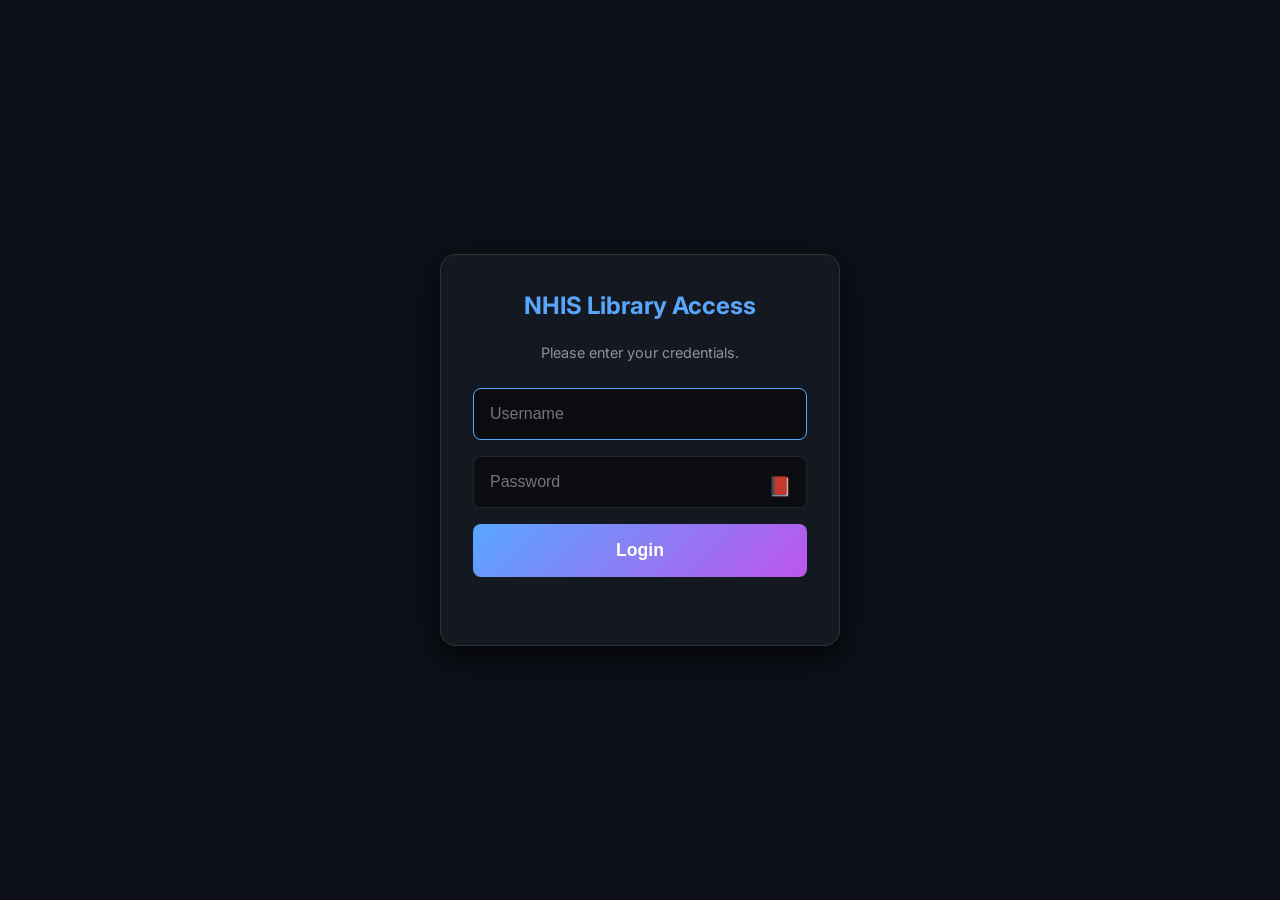
<file: activities.html>
<!DOCTYPE html>
<html lang="en">

<head>
    <meta charset="UTF-8">
    <meta name="viewport" content="width=device-width, initial-scale=1.0, maximum-scale=1.0, user-scalable=0">
    <title>Monthly Activities - NHIS Library</title>
    <link rel="stylesheet" href="styles.css?v=1.6">
    <link href="https://fonts.googleapis.com/css2?family=Inter:wght@400;500;600;700;800&display=swap" rel="stylesheet">
    <link href="https://unpkg.com/aos@2.3.1/dist/aos.css" rel="stylesheet">
    <style>
        /* Login Overlay Styles */
        .login-overlay {
            position: fixed;
            top: 0;
            left: 0;
            width: 100%;
            height: 100%;
            background-color: #0d1117;
            z-index: 999999;
            display: flex;
            align-items: center;
            justify-content: center;
        }

        .login-card {
            background: rgba(22, 27, 34, 0.95);
            border: 1px solid rgba(255, 255, 255, 0.1);
            border-radius: 16px;
            padding: 2rem;
            text-align: center;
            box-shadow: 0 10px 30px rgba(0, 0, 0, 0.8);
            max-width: 90%;
            width: 400px;
            z-index: 1000000;
        }

        .login-card h2 { color: #58a6ff; margin-bottom: 1rem; font-size: 1.5rem; }
        .login-card p { color: #8b949e; margin-bottom: 1.5rem; font-size: 0.9rem; }
        .login-input {
            width: 100%; padding: 1rem; margin-bottom: 1rem;
            background: rgba(0, 0, 0, 0.5); border: 1px solid rgba(255, 255, 255, 0.1);
            border-radius: 8px; color: #c9d1d9; font-size: 16px;
            outline: none; box-sizing: border-box;
        }
        .login-input:focus { border-color: #58a6ff; }
        .login-btn {
            width: 100%; padding: 1rem; background: linear-gradient(135deg, #58a6ff, #bd56eb);
            color: white; border: none; border-radius: 8px; font-size: 1.1rem;
            font-weight: bold; cursor: pointer;
        }
        .login-error { color: #ff4b4b; margin-top: 1rem; font-size: 0.9rem; min-height: 20px; }

        body.locked>*:not(.login-overlay) { display: none !important; }

        .month-card {
            background: rgba(22, 27, 34, 0.9);
            border: 1px solid rgba(255, 255, 255, 0.1);
            border-radius: 12px;
            padding: 2rem;
            text-align: center;
            transition: all 0.3s ease;
            cursor: pointer;
            text-decoration: none;
            display: block;
            color: white;
        }

        .month-card:hover {
            transform: translateY(-5px);
            border-color: #58a6ff;
            box-shadow: 0 10px 20px rgba(88, 166, 255, 0.2);
        }

        .month-card h3 {
            font-size: 1.8rem;
            margin-bottom: 0.5rem;
            color: #58a6ff;
        }
    </style>
</head>

<body class="locked">
    <!-- Login Overlay -->
    <div id="loginOverlay" class="login-overlay">
        <div class="login-card">
            <h2>NHIS Library Access</h2>
            <p>Please enter your credentials.</p>
            <input type="text" id="loginUsername" placeholder="Username" class="login-input" autocomplete="off" autocorrect="off" autocapitalize="none">
            <div style="position: relative; width: 100%; margin-bottom: 1rem;">
                <input type="password" id="loginPassword" placeholder="Password" class="login-input" style="margin-bottom: 0; padding-right: 40px;" autocorrect="off" autocapitalize="none">
                <span id="togglePassword" style="position: absolute; right: 15px; top: 15px; cursor: pointer; font-size: 1.2rem; user-select: none; opacity: 0.8;" title="Toggle Password Visibility">📕</span>
            </div>
            <button id="loginBtn" class="login-btn">Login</button>
            <div id="loginError" class="login-error"></div>
        </div>
    </div>

    <!-- Navigation -->
    <nav class="navbar" data-aos="fade-down" data-aos-duration="1000">
        <div class="logo-container">
            <span class="logo-text">📚 NHIS Primary Library</span>
        </div>
        <ul class="nav-links">
            <li><a href="index.html">Home</a></li>
            <li><a href="noticeboard.html">Noticeboard</a></li>
            <li><a href="activities.html" style="color: var(--primary);">Monthly Activities</a></li>
        </ul>
    </nav>

    <!-- Activities Section -->
    <section class="section" style="margin-top: 80px; min-height: 100vh;">
        <div class="section-header" data-aos="fade-up">
            <h2 style="color: #58a6ff;">📅 Monthly Activities</h2>
            <p>Select a month to view our special library activities</p>
        </div>

        <div style="max-width: 800px; margin: 2rem auto; display: grid; grid-template-columns: repeat(auto-fill, minmax(250px, 1fr)); gap: 1.5rem; padding: 0 1.5rem;">
            <!-- June Card -->
            <a href="june_activity.html" class="month-card" data-aos="zoom-in" data-aos-delay="100">
                <h3>June</h3>
                <p style="color: #8b949e;">View activity details and video</p>
            </a>
            <!-- Placeholders for other months could go here -->
            <div class="month-card" data-aos="zoom-in" data-aos-delay="200" style="opacity: 0.5; cursor: not-allowed;" onclick="return false;">
                <h3>July</h3>
                <p style="color: #8b949e;">Coming Soon...</p>
            </div>
        </div>
    </section>

    <!-- Footer -->
    <footer>
        <p>&copy; 2026 New Horizon International School Library. All rights reserved.</p>
    </footer>

    <!-- Script -->
    <script>
        // --- Login Logic ---
        const loginOverlay = document.getElementById('loginOverlay');
        const loginBtn = document.getElementById('loginBtn');
        const loginUsernameInput = document.getElementById('loginUsername');
        const loginPasswordInput = document.getElementById('loginPassword');
        const loginError = document.getElementById('loginError');

        if (sessionStorage.getItem('nhis_authenticated') === 'true') {
            loginOverlay.style.display = 'none';
            document.body.style.overflow = 'auto';
            document.body.classList.remove('locked');
        } else {
            document.body.style.overflow = 'hidden';
            loginUsernameInput.focus();
        }

        loginBtn.addEventListener('click', function () {
            const username = loginUsernameInput.value.trim().toLowerCase();
            const password = loginPasswordInput.value.trim().toLowerCase();

            if (username === 'nhisparent' && password === 'parent123') {
                sessionStorage.setItem('nhis_authenticated', 'true');
                loginOverlay.style.display = 'none';
                document.body.style.overflow = 'auto';
                document.body.classList.remove('locked');
            } else {
                loginError.textContent = 'Invalid username or password.';
            }
        });

        const togglePassword = document.getElementById('togglePassword');
        togglePassword.addEventListener('click', function () {
            const type = loginPasswordInput.getAttribute('type') === 'password' ? 'text' : 'password';
            loginPasswordInput.setAttribute('type', type);
            this.textContent = type === 'password' ? '📕' : '📖';
        });

        loginPasswordInput.addEventListener('keypress', function (e) {
            if (e.key === 'Enter') loginBtn.click();
        });
        loginUsernameInput.addEventListener('keypress', function (e) {
            if (e.key === 'Enter') loginPasswordInput.focus();
        });
    </script>
    <script src="https://unpkg.com/aos@2.3.1/dist/aos.js"></script>
    <script>
        AOS.init({ once: true, offset: 50 });
    </script>
</body>
</html>
</file>
<file: styles.css>
:root {
  --bg-color: #0d1117;
  --surface: rgba(22, 27, 34, 0.7);
  --border: rgba(255, 255, 255, 0.1);
  --primary: #58a6ff;
  --primary-glow: rgba(88, 166, 255, 0.3);
  --accent: #bd56eb;
  --text-main: #c9d1d9;
  --text-muted: #8b949e;
  --nav-bg: rgba(13, 17, 23, 0.8);
}

* {
  box-sizing: border-box;
  margin: 0;
  padding: 0;
  scroll-behavior: smooth;
}

html, body {
  font-family: 'Inter', system-ui, -apple-system, sans-serif;
  background-color: var(--bg-color);
  color: var(--text-main);
  line-height: 1.6;
  overflow-x: hidden;
  width: 100%;
  margin: 0;
  padding: 0;
}

/* Glassmorphism Navigation */
.navbar {
  position: fixed;
  top: 0;
  width: 100%;
  display: flex;
  justify-content: space-between;
  align-items: center;
  padding: 1.5rem 5%;
  background: var(--nav-bg);
  backdrop-filter: blur(12px);
  -webkit-backdrop-filter: blur(12px);
  border-bottom: 1px solid var(--border);
  z-index: 1000;
  transition: all 0.3s ease;
}

.logo-container {
  display: flex;
  align-items: center;
  gap: 1rem;
}

.logo-text {
  font-size: 1.5rem;
  font-weight: 800;
  background: linear-gradient(135deg, var(--primary), var(--accent));
  -webkit-background-clip: text;
  background-clip: text;
  -webkit-text-fill-color: transparent;
  letter-spacing: -0.5px;
}

.nav-links {
  display: flex;
  gap: 2rem;
  list-style: none;
}

.nav-links a {
  color: var(--text-main);
  text-decoration: none;
  font-weight: 500;
  font-size: 1rem;
  transition: color 0.2s ease;
}

.nav-links a:hover {
  color: var(--primary);
}

/* Hero Section */
.hero {
  min-height: 100vh;
  display: flex;
  flex-direction: column;
  justify-content: center;
  align-items: center;
  text-align: center;
  padding: 8rem 5% 5rem;
  position: relative;
  overflow: hidden;
}

/* Hero Background Video */
.hero-video {
  position: absolute;
  top: 0;
  left: 0;
  width: 100%;
  height: 100%;
  object-fit: cover;
  object-position: center center;
  z-index: 0;
}

/* Dark overlay to keep text readable */
.hero-overlay {
  position: absolute;
  inset: 0;
  background: rgba(0, 0, 0, 0.55);
  z-index: 1;
}

.hero-content {
  position: relative;
  z-index: 50;
}

/* Background Glow Effects */
.hero::before {
  content: '';
  position: absolute;
  top: 20%;
  left: 20%;
  width: 40vw;
  height: 40vw;
  background: var(--primary-glow);
  filter: blur(100px);
  border-radius: 50%;
  z-index: -1;
  animation: float 8s infinite alternate;
}

.hero::after {
  content: '';
  position: absolute;
  bottom: 20%;
  right: 20%;
  width: 30vw;
  height: 30vw;
  background: rgba(189, 86, 235, 0.2);
  filter: blur(100px);
  border-radius: 50%;
  z-index: -1;
  animation: float 10s infinite alternate-reverse;
}

@keyframes float {
  0% { transform: translateY(0) scale(1); }
  100% { transform: translateY(-50px) scale(1.1); }
}

.hero h1 {
  font-size: 4.5rem;
  font-weight: 800;
  line-height: 1.1;
  margin-bottom: 1.5rem;
  background: linear-gradient(to right, #ffffff, #8b949e);
  -webkit-background-clip: text;
  -webkit-text-fill-color: transparent;
  animation: fadeUp 1s ease-out;
}

.hero p {
  font-size: 1.2rem;
  color: var(--text-muted);
  max-width: 600px;
  margin-bottom: 3rem;
  animation: fadeUp 1s ease-out 0.2s backwards;
}

/* Modern Search/Catalog Bar */
.search-container {
  display: flex;
  width: 100%;
  max-width: 600px;
  position: relative;
  background: var(--surface);
  border: 1px solid var(--border);
  border-radius: 50px;
  padding: 0.5rem;
  backdrop-filter: blur(10px);
  animation: fadeUp 1s ease-out 0.4s backwards;
  box-shadow: 0 8px 32px rgba(0, 0, 0, 0.2);
  transition: border-color 0.3s, box-shadow 0.3s;
  z-index: 105; /* Ensures the whole container context sits above the grids below */
}

.search-container:focus-within {
  border-color: var(--primary);
  box-shadow: 0 0 20px var(--primary-glow);
}

.search-input {
  flex: 1;
  background: none;
  border: none;
  padding: 1rem 1.5rem;
  color: var(--text-main);
  font-size: 16px;
  outline: none;
}

.search-input::placeholder {
  color: var(--text-muted);
}

.search-btn {
  background: linear-gradient(135deg, var(--primary), #2b70c9);
  color: white;
  border: none;
  border-radius: 50px;
  padding: 0 2rem;
  font-weight: 600;
  cursor: pointer;
  transition: transform 0.2s, box-shadow 0.2s;
}

.search-btn:hover {
  transform: translateY(-2px);
  box-shadow: 0 5px 15px var(--primary-glow);
}

/* Autocomplete Dropdown */
.autocomplete-dropdown {
  position: absolute;
  top: calc(100% + 10px);
  left: 0;
  width: 100%;
  max-height: 250px;
  background: var(--nav-bg);
  backdrop-filter: blur(12px);
  -webkit-backdrop-filter: blur(12px);
  border: 1px solid var(--border);
  border-radius: 16px;
  overflow-y: auto;
  box-shadow: 0 10px 30px rgba(0, 0, 0, 0.8);
  z-index: 9999; /* Forces dropdown OVER everything else */
  display: none;
  flex-direction: column;
  padding: 0.5rem 0;
  text-align: left;
}

.autocomplete-item {
  padding: 0.75rem 1.5rem;
  color: var(--text-main);
  cursor: pointer;
  transition: background 0.2s;
  font-size: 0.95rem;
  border-bottom: 1px solid rgba(255, 255, 255, 0.05);
  display: flex;
  align-items: center;
  gap: 10px;
}

.autocomplete-item:last-child {
  border-bottom: none;
}

.autocomplete-item:hover {
  background: rgba(88, 166, 255, 0.15);
}

.autocomplete-item strong {
  color: var(--primary);
}

/* Sections Grid Layout */
.section {
  padding: 6rem 5%;
}

.section-header {
  text-align: center;
  margin-bottom: 4rem;
}

.section-header h2 {
  font-size: 2.5rem;
  font-weight: 700;
  margin-bottom: 1rem;
}

.section-header p {
  color: var(--text-muted);
}

/* Catalog Cards */
.catalog-grid {
  display: grid;
  grid-template-columns: repeat(auto-fit, minmax(300px, 1fr));
  gap: 2rem;
  margin-top: 2rem;
}

.card {
  background: var(--surface);
  border: 1px solid var(--border);
  border-radius: 16px;
  padding: 2rem;
  backdrop-filter: blur(10px);
  transition: all 0.3s ease;
  cursor: default;
}

.card:hover {
  transform: translateY(-5px);
  border-color: var(--primary);
  box-shadow: 0 10px 30px rgba(0, 0, 0, 0.2);
}

.card-icon {
  font-size: 2.5rem;
  margin-bottom: 1.5rem;
  display: inline-block;
  background: linear-gradient(135deg, var(--primary), var(--accent));
  -webkit-background-clip: text;
  -webkit-text-fill-color: transparent;
}

.card-title {
  font-size: 1.25rem;
  font-weight: 600;
  margin-bottom: 0.75rem;
  color: white;
}

.card-desc {
  color: var(--text-muted);
  font-size: 0.95rem;
}

/* About Section */
.about-content {
  display: grid;
  grid-template-columns: 1fr 2fr;
  gap: 2rem;
  max-width: 1200px;
  margin: 0 auto;
}

.about-card {
  background: var(--surface);
  border: 1px solid var(--border);
  border-radius: 16px;
  padding: 2.5rem;
  backdrop-filter: blur(10px);
  transition: transform 0.3s, border-color 0.3s;
}

.about-card:hover {
  transform: translateY(-5px);
  border-color: var(--accent);
}

.about-card h3 {
  font-size: 1.5rem;
  color: white;
  margin-bottom: 1rem;
  display: flex;
  align-items: center;
  gap: 0.5rem;
}

.about-card p {
  color: var(--text-muted);
  margin-bottom: 1rem;
  line-height: 1.7;
}

.activity-list {
  list-style: none;
  color: var(--text-muted);
  margin-top: 1.5rem;
}

.activity-list li {
  margin-bottom: 1rem;
  padding-left: 1.5rem;
  position: relative;
}

.activity-list li::before {
  content: '✦';
  color: var(--primary);
  position: absolute;
  left: 0;
  top: 0;
}

.activity-list strong {
  color: #fff;
}

/* Pictures & Media Gallery Layout */
.gallery-grid {
  display: grid;
  grid-template-columns: repeat(auto-fill, minmax(250px, 1fr));
  gap: 1.5rem;
  margin-top: 2rem;
}

.gallery-item {
  position: relative;
  border-radius: 12px;
  overflow: hidden;
  height: 250px;
  background: var(--surface);
  border: 1px solid var(--border);
  transition: transform 0.3s ease;
  display: flex;
  align-items: center;
  justify-content: center;
  color: var(--text-muted);
}

.gallery-item:hover {
  transform: scale(1.03);
  border-color: var(--accent);
}

.gallery-item img {
  width: 100%;
  height: 100%;
  object-fit: cover;
  transition: transform 0.5s ease;
}

.gallery-item:hover img {
  transform: scale(1.1);
}

.gallery-caption {
  position: absolute;
  bottom: 0;
  left: 0;
  width: 100%;
  padding: 12px;
  background: rgba(13, 17, 23, 0.85); /* Semi-transparent dark background */
  color: white;
  text-align: center;
  font-weight: 600;
  font-size: 1rem;
  z-index: 2;
  border-top: 1px solid var(--border);
  backdrop-filter: blur(4px);
  transition: background 0.3s ease;
}

.gallery-item:hover .gallery-caption {
  background: var(--primary); /* Highlight on hover */
  border-color: var(--primary);
}

/* Lightbox Styles */
.lightbox {
  display: none;
  position: fixed;
  z-index: 2000;
  left: 0;
  top: 0;
  width: 100%;
  height: 100%;
  background-color: rgba(0, 0, 0, 0.85);
  backdrop-filter: blur(8px);
  align-items: center;
  justify-content: center;
  flex-direction: column;
  opacity: 0;
  transition: opacity 0.3s ease;
}

.lightbox.active {
  opacity: 1;
}

.lightbox-content {
  max-width: 90%;
  max-height: 80vh;
  border-radius: 8px;
  box-shadow: 0 0 30px rgba(88, 166, 255, 0.4);
  transform: scale(0.95);
  transition: transform 0.3s cubic-bezier(0.175, 0.885, 0.32, 1.275);
}

.lightbox.active .lightbox-content {
  transform: scale(1);
}

.lightbox-caption {
  margin-top: 20px;
  color: #fff;
  font-size: 1.25rem;
  font-weight: 600;
  text-align: center;
}

.lightbox-close {
  position: absolute;
  top: 30px;
  right: 40px;
  color: rgba(255, 255, 255, 0.7);
  font-size: 40px;
  font-weight: bold;
  cursor: pointer;
  z-index: 2001;
  transition: all 0.3s ease;
}

.lightbox-close:hover {
  color: var(--primary);
  transform: scale(1.1);
}

.video-grid {
  display: grid;
  grid-template-columns: repeat(auto-fit, minmax(400px, 1fr));
  gap: 2rem;
}

.video-item {
  border-radius: 16px;
  overflow: hidden;
  aspect-ratio: 16 / 9;
  background: var(--surface);
  border: 1px solid var(--border);
  display: flex;
  align-items: center;
  justify-content: center;
  color: var(--text-muted);
  position: relative;
}

.play-button {
  width: 60px;
  height: 60px;
  background: rgba(255, 255, 255, 0.1);
  border-radius: 50%;
  display: flex;
  align-items: center;
  justify-content: center;
  backdrop-filter: blur(5px);
  border: 1px solid var(--border);
  transition: all 0.3s ease;
  cursor: pointer;
}

.play-button::after {
  content: '▶';
  color: white;
  font-size: 1.5rem;
  margin-left: 5px;
}

.video-item:hover .play-button {
  background: var(--primary);
  transform: scale(1.1);
}

/* Animations */
@keyframes fadeUp {
  from {
    opacity: 0;
    transform: translateY(30px);
  }
  to {
    opacity: 1;
    transform: translateY(0);
  }
}

/* Footer */
footer {
  text-align: center;
  padding: 3rem 5%;
  border-top: 1px solid var(--border);
  color: var(--text-muted);
  margin-top: 4rem;
}

/* Responsive */
@media (max-width: 768px) {
  .navbar {
    padding: 1rem 5%;
    flex-direction: column;
    align-items: center;
    gap: 1rem;
    text-align: center;
  }

  .logo-container {
    justify-content: center;
    width: 100%;
  }

  .nav-links {
    flex-wrap: wrap;
    justify-content: center;
    gap: 1rem;
  }
  
  .hero {
    padding: 6rem 5% 4rem;
    overflow: visible;
  }

  .hero h1 { 
    font-size: 2.5rem; 
  }
  
  .hero p {
    font-size: 1rem;
  }

  .search-container {
    flex-direction: row;
    border-radius: 50px;
    padding: 0.35rem;
    width: 100%;
    box-sizing: border-box;
  }

  .autocomplete-dropdown {
    max-height: 200px;
    width: 100%;
    position: absolute;
    top: calc(100% + 5px);
  }

  .search-input {
    width: auto;
    flex: 1;
    min-width: 0;
    font-size: 16px; /* Prevents auto-zoom on iOS */
    padding: 0.75rem 1rem;
    text-align: left;
  }

  .search-btn {
    width: auto;
    padding: 0 1.25rem;
    font-size: 0.9rem;
  }

  .section {
    padding: 4rem 5%;
  }

  .section-header h2 {
    font-size: 2rem;
  }

  .about-content { 
    grid-template-columns: 1fr; 
  }
  
  .catalog-grid {
    grid-template-columns: 1fr;
    gap: 1rem;
  }

  .inventory-card {
    display: grid;
    grid-template-columns: auto minmax(0, 1fr);
    grid-template-rows: auto auto;
    column-gap: 1rem;
    row-gap: 0.25rem;
    padding: 1rem;
    text-align: left;
    width: 100%;
    box-sizing: border-box;
  }

  .inventory-card .card-icon {
    grid-row: 1 / 3;
    grid-column: 1;
    font-size: 2rem !important;
    margin-bottom: 0;
    align-self: center;
  }

  .inventory-card .card-title {
    grid-row: 1;
    grid-column: 2;
    font-size: 1.1rem;
    margin-bottom: 0;
    word-break: break-word;
    hyphens: auto;
  }

  .inventory-card .card-desc {
    grid-row: 2;
    grid-column: 2;
    word-break: break-word;
    hyphens: auto;
  }

  .inventory-card .summary-block {
    grid-column: 1 / -1;
    word-break: break-word;
  }

  .gallery-grid {
    grid-template-columns: 1fr;
  }

  .video-grid { 
    grid-template-columns: 1fr; 
  }
}

@media (max-width: 480px) {
  .hero h1 {
    font-size: 2rem;
  }
  
  .card {
    padding: 1.5rem;
  }

  .gallery-item {
    height: 200px;
  }
  
  .lightbox-caption {
    font-size: 1rem;
  }
}

/* Login Overlay Styles */
.login-overlay {
  position: fixed;
  top: 0;
  left: 0;
  width: 100%;
  height: 100%;
  background-color: var(--bg-color);
  z-index: 10000;
  display: flex;
  align-items: center;
  justify-content: center;
  backdrop-filter: blur(10px);
}

.login-card {
  background: var(--surface);
  border: 1px solid var(--border);
  border-radius: 16px;
  padding: 3rem;
  text-align: center;
  box-shadow: 0 10px 30px rgba(0, 0, 0, 0.5);
  max-width: 400px;
  width: 90%;
}

.login-card h2 {
  color: var(--primary);
  margin-bottom: 1rem;
}

.login-card p {
  color: var(--text-muted);
  margin-bottom: 2rem;
}

.login-input {
  width: 100%;
  padding: 1rem;
  margin-bottom: 1rem;
  background: rgba(0, 0, 0, 0.2);
  border: 1px solid var(--border);
  border-radius: 8px;
  color: var(--text-main);
  font-size: 1rem;
  outline: none;
}

.login-input:focus {
  border-color: var(--primary);
}

.login-btn {
  width: 100%;
  padding: 1rem;
  background: linear-gradient(135deg, var(--primary), var(--accent));
  color: white;
  border: none;
  border-radius: 8px;
  font-size: 1.1rem;
  font-weight: bold;
  cursor: pointer;
  transition: transform 0.2s;
}

.login-btn:hover {
  transform: translateY(-2px);
}

.login-error {
  color: #ff4b4b;
  margin-top: 1rem;
  font-size: 0.9rem;
  min-height: 20px;
}
</file>
